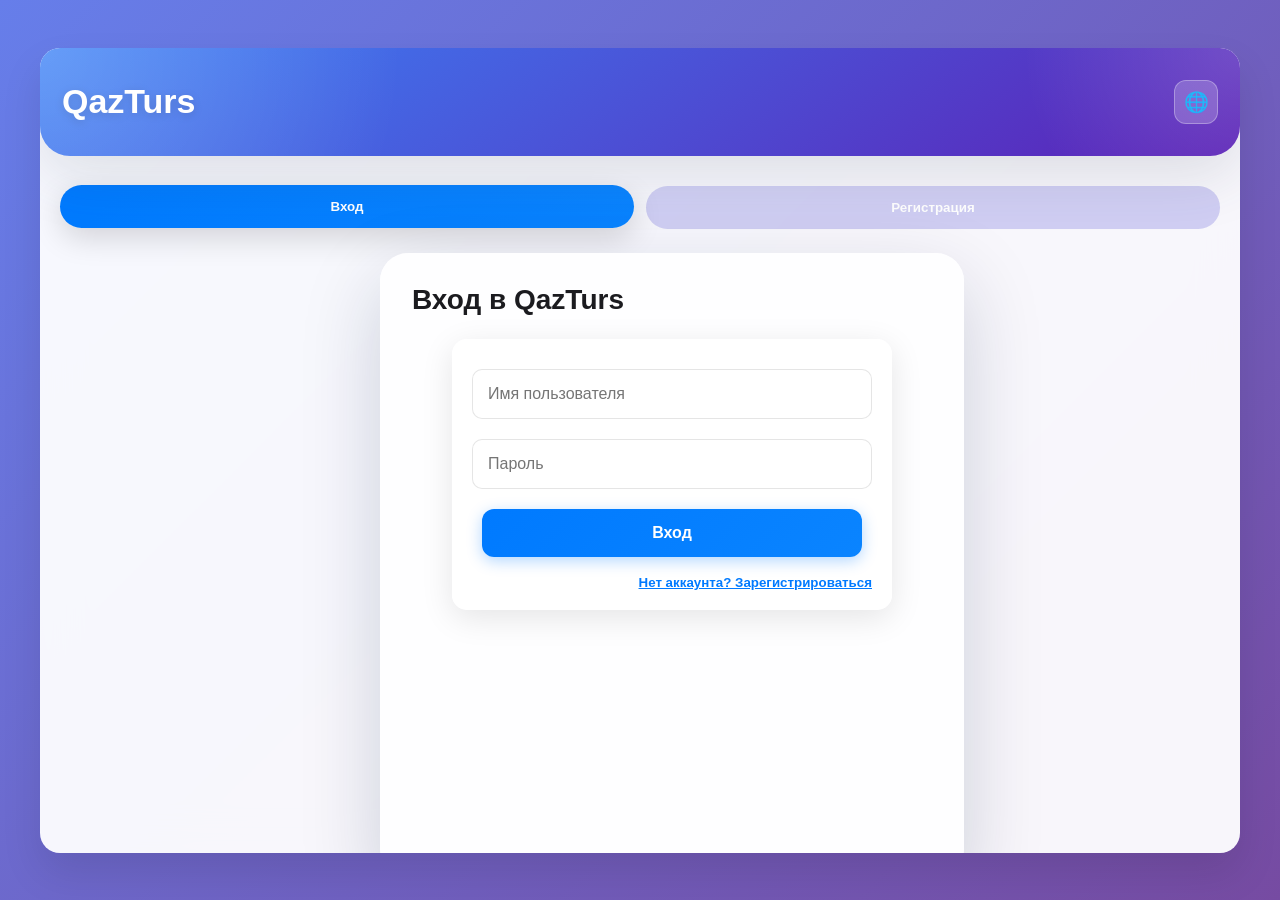
<file: index.html>
<!DOCTYPE html>
<html lang="ru">
<head>
    <meta charset="UTF-8">
    <meta name="viewport" content="width=device-width, initial-scale=1.0">
    <title>QazTurs - Вход</title>
    <link rel="stylesheet" href="styles.css">
</head>
<body>
    <div class="app">
        <header class="header">
            <div class="header-top">
                <h1>QazTurs</h1>
                <button class="lang-toggle" id="langToggle">🌐</button>
            </div>
            <div class="lang-menu" id="langMenu">
                <button data-lang="ru" class="lang-btn">Русский</button>
                <button data-lang="en" class="lang-btn">English</button>
                <button data-lang="kk" class="lang-btn">Қазақша</button>
            </div>
        </header>
        <main class="main auth-main">
            <div class="auth-switcher">
                <button type="button" class="auth-switch auth-login-switch active" id="showLogin" data-translate="login"></button>
                <button type="button" class="auth-switch auth-register-switch" id="showRegister" data-translate="registration"></button>
            </div>
            <div class="auth-card" id="authCard">
                <div class="auth-card-inner">
                    <section class="auth-panel auth-panel-front">
                        <div class="auth-panel-content">
                            <div>
                                <h2 class="auth-title" data-translate="loginTitle"></h2>
                                <form id="loginForm" class="form auth-form">
                                    <input type="text" id="loginUsername" data-translate-placeholder="username" placeholder="" required>
                                    <input type="password" id="loginPassword" data-translate-placeholder="password" placeholder="" required>
                                    <button type="submit" class="button login-submit" data-translate="login"></button>
                                    <div class="form-footer">
                                        <button type="button" class="link-button" id="toggleToRegister" data-translate="noAccount"></button>
                                    </div>
                                </form>
                            </div>
                        </div>
                    </section>
                    <section class="auth-panel auth-panel-back">
                        <div class="auth-panel-content">
                            <div>
                                <h2 class="auth-title" data-translate="registrationTitle"></h2>
                                <form id="registerForm" class="form auth-form">
                                    <input type="text" id="username" data-translate-placeholder="username" placeholder="" required>
                                    <input type="email" id="email" data-translate-placeholder="email" placeholder="" required>
                                    <input type="password" id="password" data-translate-placeholder="password" placeholder="" required>
                                    <button type="submit" class="button register-submit" data-translate="register"></button>
                                    <div class="form-footer">
                                        <button type="button" class="link-button" id="toggleToLogin" data-translate="alreadyAccount"></button>
                                    </div>
                                </form>
                            </div>
                        </div>
                    </section>
                </div>
            </div>
        </main>
    </div>
    <script src="translations.js"></script>
    <script src="script.js"></script>
</body>
</html>
</file>
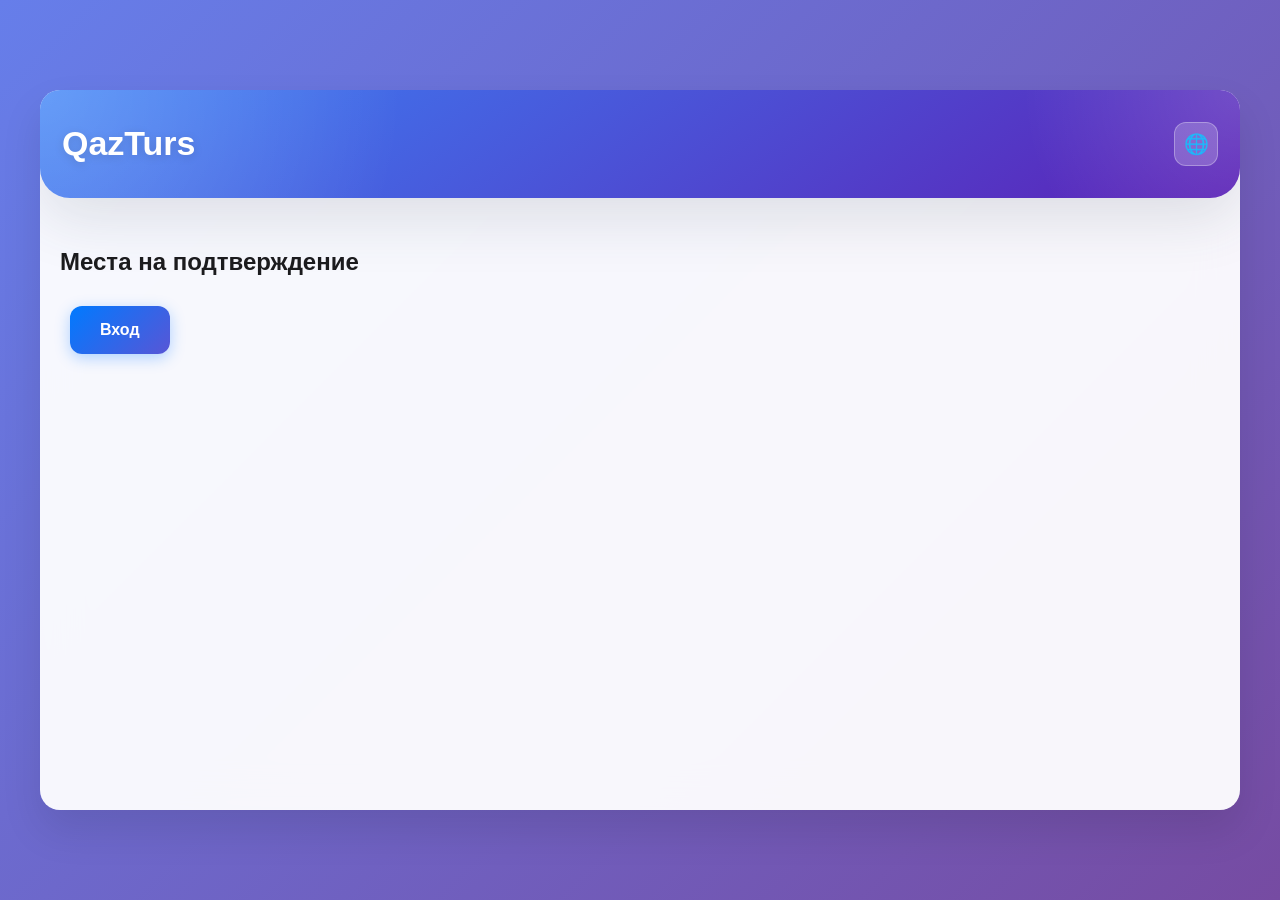
<file: admin.html>
<!DOCTYPE html>
<html lang="ru">
<head>
    <meta charset="UTF-8">
    <meta name="viewport" content="width=device-width, initial-scale=1.0">
    <title>QazTurs - Админ</title>
    <link rel="stylesheet" href="styles.css">
</head>
<body>
    <div class="app">
        <header class="header">
            <div class="header-top">
                <h1>QazTurs</h1>
                <button class="lang-toggle" id="langToggle">🌐</button>
            </div>
            <div class="lang-menu" id="langMenu">
                <button data-lang="ru" class="lang-btn">Русский</button>
                <button data-lang="en" class="lang-btn">English</button>
                <button data-lang="kk" class="lang-btn">Қазақша</button>
            </div>
        </header>
        <main class="main">
            <h2 data-translate="placesForApproval"></h2>
            <ul id="pendingPlaces" class="place-list">
                <!-- Список будет заполнен JS -->
            </ul>
            <button onclick="window.location.href='index.html'" class="button" data-translate="login"></button>
        </main>
    </div>
    <script src="translations.js"></script>
    <script src="script.js"></script>
</body>
</html>
</file>
<file: styles.css>
body {
    font-family: -apple-system, BlinkMacSystemFont, 'SF Pro Display', 'SF Pro Text', 'Helvetica Neue', Helvetica, Arial, sans-serif;
    margin: 0;
    padding: 0;
    background: linear-gradient(135deg, #667eea 0%, #764ba2 100%);
    color: #1c1c1e;
    min-height: 100vh;
    display: flex;
    align-items: center;
    justify-content: center;
}

.app {
    max-width: 1200px;
    width: 100%;
    margin: 20px;
    background-color: rgba(255, 255, 255, 0.95);
    backdrop-filter: blur(20px);
    -webkit-backdrop-filter: blur(20px);
    border-radius: 20px;
    box-shadow: 0 20px 40px rgba(0, 0, 0, 0.1);
    min-height: 80vh;
    overflow: hidden;
    position: relative;
}

.app.with-nav {
    padding-bottom: 140px;
}

@media (max-width: 768px) {
    .app {
        max-width: 100%;
        margin: 0;
        border-radius: 0;
        min-height: 100vh;
    }

    .app.with-nav {
        padding-bottom: 112px;
    }
}

.tab-panel {
    display: none;
}

.tab-panel.active {
    display: block;
}

.tab-text {
    margin: 0 0 20px;
    color: #4b4b4b;
    line-height: 1.6;
}

.map-card {
    border-radius: 20px;
    overflow: hidden;
    box-shadow: 0 18px 40px rgba(0, 0, 0, 0.1);
    margin-bottom: 12px;
    height: 600px;
}

.map-frame {
    width: 100%;
    height: 700px;
    border: none;
    display: block;
    transform: translateY(-80px);
}

.profile-card {
    display: flex;
    flex-wrap: wrap;
    gap: 20px;
    background: rgba(255, 255, 255, 0.9);
    border-radius: 18px;
    padding: 20px;
    box-shadow: inset 0 2px 8px rgba(0, 0, 0, 0.05);
}

.avatar-preview {
    width: 120px;
    height: 120px;
    border-radius: 30px;
    background: linear-gradient(180deg, #eef2ff 0%, #ffffff 100%);
    border: 1px solid rgba(0, 0, 0, 0.08);
    display: flex;
    align-items: center;
    justify-content: center;
    color: #6b7280;
    font-size: 14px;
    text-align: center;
    overflow: hidden;
}

.avatar-preview img {
    width: 100%;
    height: 100%;
    object-fit: cover;
}

.profile-info {
    flex: 1;
    min-width: 180px;
}

.profile-label {
    margin: 0 0 8px;
    color: #6b7280;
    font-size: 14px;
}

.profile-value {
    margin: 0 0 18px;
    font-size: 18px;
    font-weight: 700;
}

.file-label,
.avatar-upload {
    display: inline-flex;
    align-items: center;
    justify-content: center;
    padding: 14px 18px;
    background: #f3f4f6;
    border-radius: 14px;
    color: #1f2937;
    cursor: pointer;
    font-weight: 700;
    transition: background 0.3s ease;
    margin: 10px 0;
}

.file-label:hover,
.avatar-upload:hover {
    background: #e5e7eb;
}

.file-label input,
.avatar-upload input {
    display: none;
}

.file-button-text {
    display: inline-flex;
    align-items: center;
    gap: 8px;
}

.bottom-nav {
    position: fixed;
    left: 50%;
    transform: translateX(-50%);
    bottom: 16px;
    width: min(100%, 560px);
    display: flex;
    justify-content: space-around;
    background: rgba(255, 255, 255, 0.96);
    backdrop-filter: blur(24px);
    border: 1px solid rgba(255, 255, 255, 0.75);
    box-shadow: 0 24px 40px rgba(15, 23, 42, 0.12);
    border-radius: 32px;
    padding: 14px 16px 18px;
    z-index: 55;
}

.nav-item {
    color: #1c1c1e;
    background: none;
    border: none;
    outline: none;
    text-decoration: none;
    display: flex;
    flex-direction: column;
    align-items: center;
    font-size: 12px;
    font-weight: 700;
    letter-spacing: 0.02em;
    cursor: pointer;
    padding: 10px 6px;
}

.nav-icon {
    width: 14px;
    height: 14px;
    border-radius: 50%;
    background: rgba(0, 0, 0, 0.14);
    margin-bottom: 8px;
    transition: all 0.3s ease;
}

.nav-item.active .nav-icon {
    background: #007aff;
    box-shadow: 0 0 0 6px rgba(0, 122, 255, 0.12);
}

.nav-item:hover .nav-icon {
    background: #5856d6;
}

.nav-label {
    line-height: 1.2;
}


.header {
    background: linear-gradient(145deg, #3b82f6 0%, #5b21b6 100%);
    color: white;
    padding: 32px 22px;
    text-align: left;
    border-radius: 0 0 30px 30px;
    position: sticky;
    top: 0;
    z-index: 45;
    box-shadow: 0 20px 60px rgba(60, 72, 88, 0.14);
    overflow: hidden;
}

.header::before {
    content: '';
    position: absolute;
    inset: 0;
    background: radial-gradient(circle at top left, rgba(255,255,255,0.22), transparent 30%), radial-gradient(circle at top right, rgba(255,255,255,0.16), transparent 18%);
    pointer-events: none;
}

.header h1 {
    margin: 0;
    font-size: 34px;
    font-weight: 800;
    line-height: 1.05;
    text-shadow: 0 2px 10px rgba(0, 0, 0, 0.16);
}

.header-subtitle {
    margin: 10px 0 0;
    color: rgba(255, 255, 255, 0.9);
    font-size: 15px;
    max-width: 520px;
    line-height: 1.6;
}

.header-top {
    display: flex;
    justify-content: space-between;
    align-items: center;
}

.lang-toggle {
    background: rgba(255, 255, 255, 0.2);
    border: 1px solid rgba(255, 255, 255, 0.3);
    color: white;
    width: 44px;
    height: 44px;
    border-radius: 12px;
    font-size: 20px;
    cursor: pointer;
    transition: all 0.3s ease;
    display: flex;
    align-items: center;
    justify-content: center;
}

.lang-toggle:hover {
    background: rgba(255, 255, 255, 0.3);
    transform: scale(1.05);
}

.lang-menu {
    display: none;
    background: rgba(0, 0, 0, 0.15);
    backdrop-filter: blur(10px);
    border-radius: 0 0 15px 15px;
    padding: 12px;
    gap: 8px;
    flex-wrap: wrap;
    justify-content: center;
    animation: slideDown 0.3s ease;
    max-height: 200px;
    overflow: hidden;
}

.lang-menu.active {
    display: flex;
}

@keyframes slideDown {
    from {
        opacity: 0;
        transform: translateY(-10px);
        max-height: 0;
    }
    to {
        opacity: 1;
        transform: translateY(0);
        max-height: 200px;
    }
}

.lang-btn {
    background: rgba(255, 255, 255, 0.25);
    color: white;
    border: 1px solid rgba(255, 255, 255, 0.4);
    padding: 10px 20px;
    border-radius: 10px;
    font-weight: 600;
    cursor: pointer;
    transition: all 0.3s ease;
}

.lang-btn:hover {
    background: rgba(255, 255, 255, 0.35);
    transform: translateY(-2px);
}

.lang-btn.active {
    background: rgba(255, 255, 255, 0.5);
    box-shadow: 0 4px 12px rgba(0, 0, 0, 0.2);
}


.main {
    padding: 30px 20px;
}

.auth-main {
    padding: 30px 20px 40px;
}

.auth-switcher {
    display: flex;
    justify-content: center;
    gap: 12px;
    margin-bottom: 24px;
    flex-wrap: wrap;
}

.auth-switch {
    flex: 1 1 160px;
    min-width: 140px;
    padding: 14px 18px;
    border: none;
    border-radius: 999px;
    background: rgba(255, 255, 255, 0.18);
    color: white;
    font-weight: 700;
    cursor: pointer;
    transition: transform 0.3s ease, background 0.3s ease, box-shadow 0.3s ease;
}

.auth-switch {
    background: rgba(255, 255, 255, 0.18);
}

.auth-switch.active,
.auth-switch:hover {
    box-shadow: 0 10px 30px rgba(0, 0, 0, 0.15);
    transform: translateY(-1px);
}

.auth-login-switch {
    color: #ffffff;
    background: rgba(0, 122, 255, 0.25);
}

.auth-register-switch {
    color: #ffffff;
    background: rgba(88, 86, 214, 0.25);
}

.auth-login-switch.active,
.auth-login-switch:hover {
    background: linear-gradient(135deg, #007aff 0%, #0a84ff 100%);
}

.auth-register-switch.active,
.auth-register-switch:hover {
    background: linear-gradient(135deg, #5856d6 0%, #bf5af2 100%);
}

.auth-card {
    perspective: 1400px;
    max-width: 520px;
    margin: 0 auto;
}

.auth-card-inner {
    position: relative;
    width: 100%;
    min-height: 560px;
    transform-style: preserve-3d;
    transition: transform 0.8s cubic-bezier(0.4, 0.0, 0.2, 1);
}

.auth-card.flip .auth-card-inner {
    transform: rotateY(180deg);
}

.auth-panel {
    position: absolute;
    top: 0;
    left: 0;
    width: 100%;
    min-height: 560px;
    padding: 32px;
    border-radius: 28px;
    background: rgba(255, 255, 255, 0.92);
    box-shadow: 0 28px 80px rgba(11, 29, 63, 0.18);
    backface-visibility: hidden;
    transform-style: preserve-3d;
}

.auth-panel-back {
    transform: rotateY(180deg);
}

.auth-panel-content {
    display: flex;
    flex-direction: column;
    justify-content: center;
    height: 100%;
}

.auth-title {
    margin: 0 0 24px;
    font-size: 28px;
    font-weight: 800;
    color: #1b1b1f;
    line-height: 1.1;
}

.auth-form {
    padding: 0;
    background: transparent;
    box-shadow: none;
}

.form-footer {
    display: flex;
    justify-content: flex-end;
    margin-top: 8px;
}

.link-button {
    background: none;
    border: none;
    color: #007aff;
    font-weight: 700;
    cursor: pointer;
    padding: 0;
    text-decoration: underline;
    transition: color 0.2s ease;
}

.link-button:hover {
    color: #5856d6;
}

@media (max-width: 560px) {
    .auth-panel {
        padding: 24px;
        min-height: 520px;
    }

    .auth-switcher {
        gap: 10px;
    }
}

.button {
    display: inline-block;
    padding: 15px 30px;
    margin: 10px;
    background: linear-gradient(135deg, #007aff 0%, #5856d6 100%);
    color: white;
    border: none;
    border-radius: 12px;
    font-size: 16px;
    font-weight: 600;
    text-decoration: none;
    text-align: center;
    cursor: pointer;
    transition: all 0.3s ease;
    box-shadow: 0 4px 15px rgba(0, 122, 255, 0.3);
    position: relative;
    overflow: hidden;
}

.button.login-submit {
    background: linear-gradient(135deg, #007aff 0%, #0a84ff 100%);
}

.button.register-submit {
    background: linear-gradient(135deg, #5856d6 0%, #bf5af2 100%);
}

.button::before {
    content: '';
    position: absolute;
    top: 0;
    left: -100%;
    width: 100%;
    height: 100%;
    background: linear-gradient(90deg, transparent, rgba(255, 255, 255, 0.2), transparent);
    transition: left 0.5s;
}

.button:hover {
    transform: translateY(-2px);
    box-shadow: 0 8px 25px rgba(0, 122, 255, 0.4);
}

.button:hover::before {
    left: 100%;
}

.button:active {
    transform: translateY(0);
    box-shadow: 0 2px 10px rgba(0, 122, 255, 0.3);
}

.button-logout {
    background: linear-gradient(135deg, #ff3b30 0%, #ff453a 100%);
    box-shadow: 0 4px 15px rgba(255, 59, 48, 0.3);
    margin-top: 20px;
    width: 100%;
}

.button-logout:hover {
    box-shadow: 0 8px 25px rgba(255, 59, 48, 0.4);
}

.button-container {
    display: flex;
    justify-content: center;
    flex-wrap: wrap;
}

.form {
    display: flex;
    flex-direction: column;
    max-width: 400px;
    margin: 0 auto;
    background: rgba(255, 255, 255, 0.8);
    backdrop-filter: blur(10px);
    border-radius: 15px;
    padding: 20px;
    box-shadow: 0 8px 32px rgba(0, 0, 0, 0.1);
}

input {
    padding: 15px;
    margin: 10px 0;
    border: 1px solid rgba(0, 0, 0, 0.1);
    border-radius: 10px;
    font-size: 16px;
    background: rgba(255, 255, 255, 0.9);
    transition: all 0.3s ease;
}

input:focus {
    outline: none;
    border-color: #007aff;
    box-shadow: 0 0 0 3px rgba(0, 122, 255, 0.1);
    background: white;
}

.place-list {
    list-style: none;
    padding: 0;
    margin: 0;
    display: grid;
    grid-template-columns: repeat(auto-fit, minmax(320px, 1fr));
    gap: 20px;
}

.places-toolbar {
    display: flex;
    gap: 12px;
    align-items: center;
    flex-wrap: wrap;
    margin-bottom: 18px;
}

.search-input,
.filter-select {
    width: 100%;
    max-width: 320px;
    padding: 14px 16px;
    border: 1px solid rgba(0, 0, 0, 0.12);
    border-radius: 14px;
    background: #ffffff;
    color: #1f2937;
    font-size: 15px;
}

.filter-select {
    max-width: 220px;
}
.user-list li {
    margin: 0;
}

.place-list li {
    background: rgba(255, 255, 255, 0.95);
    border-radius: 24px;
    overflow: hidden;
    box-shadow: 0 18px 40px rgba(0, 0, 0, 0.08);
    transition: transform 0.3s ease, box-shadow 0.3s ease;
}

.place-list li:hover {
    transform: translateY(-4px);
    box-shadow: 0 24px 50px rgba(0, 0, 0, 0.12);
}

.place-card {
    display: flex;
    flex-direction: column;
    min-height: 100%;
}

.place-card-image {
    min-height: 220px;
    background: linear-gradient(135deg, #eef2ff 0%, #f8fafc 100%);
    overflow: hidden;
    display: flex;
    align-items: center;
    justify-content: center;
}

.place-card-image img {
    width: 100%;
    height: 100%;
    object-fit: cover;
    display: block;
}

.place-card-image-placeholder {
    padding: 30px;
    color: #4b5563;
    font-weight: 700;
    text-align: center;
}

.place-card-content {
    padding: 22px;
    display: flex;
    flex-direction: column;
    gap: 14px;
}

.place-category {
    display: inline-flex;
    align-items: center;
    padding: 8px 14px;
    border-radius: 999px;
    background: rgba(0, 122, 255, 0.12);
    color: #0d4fff;
    font-weight: 700;
    font-size: 13px;
    width: fit-content;
}

.place-title {
    margin: 0;
    font-size: 20px;
    line-height: 1.2;
    color: #111827;
}

.place-description {
    margin: 0;
    color: #4b5563;
    line-height: 1.75;
    max-height: 5.25em;
    overflow: hidden;
    display: -webkit-box;
    -webkit-line-clamp: 4;
    -webkit-box-orient: vertical;
    text-overflow: ellipsis;
}

.place-meta {
    display: flex;
    flex-wrap: wrap;
    gap: 10px;
    align-items: center;
    color: #6b7280;
    font-size: 14px;
}

.place-coords {
    font-family: monospace;
}

.place-list button,
.user-list button {
    background: linear-gradient(135deg, #34c759 0%, #28cd41 100%);
    color: white;
    border: none;
    padding: 10px 15px;
    border-radius: 8px;
    cursor: pointer;
    margin-left: 5px;
    transition: all 0.3s ease;
    font-weight: 600;
}

.place-list button:hover,
.user-list button:hover {
    transform: translateY(-1px);
    box-shadow: 0 4px 10px rgba(52, 199, 89, 0.3);
}

.place-list button.reject,
.user-list button.reject {
    background: linear-gradient(135deg, #ff3b30 0%, #ff453a 100%);
}

.place-list button.reject:hover,
.user-list button.reject:hover {
    box-shadow: 0 4px 10px rgba(255, 59, 48, 0.3);
}

/* Анимации */
@keyframes fadeIn {
    from { opacity: 0; transform: translateY(20px); }
    to { opacity: 1; transform: translateY(0); }
}

.app {
    animation: fadeIn 0.5s ease-out;
}

.main > * {
    animation: fadeIn 0.6s ease-out;
    animation-fill-mode: both;
}

.main > *:nth-child(1) { animation-delay: 0.1s; }
.main > *:nth-child(2) { animation-delay: 0.2s; }
.main > *:nth-child(3) { animation-delay: 0.3s; }
.main > *:nth-child(4) { animation-delay: 0.4s; }

a {
    color: #007aff;
    text-decoration: none;
}

a:hover {
    text-decoration: underline;
}

p a {
    display: inline;
    margin-top: 16px;
}
</file>
